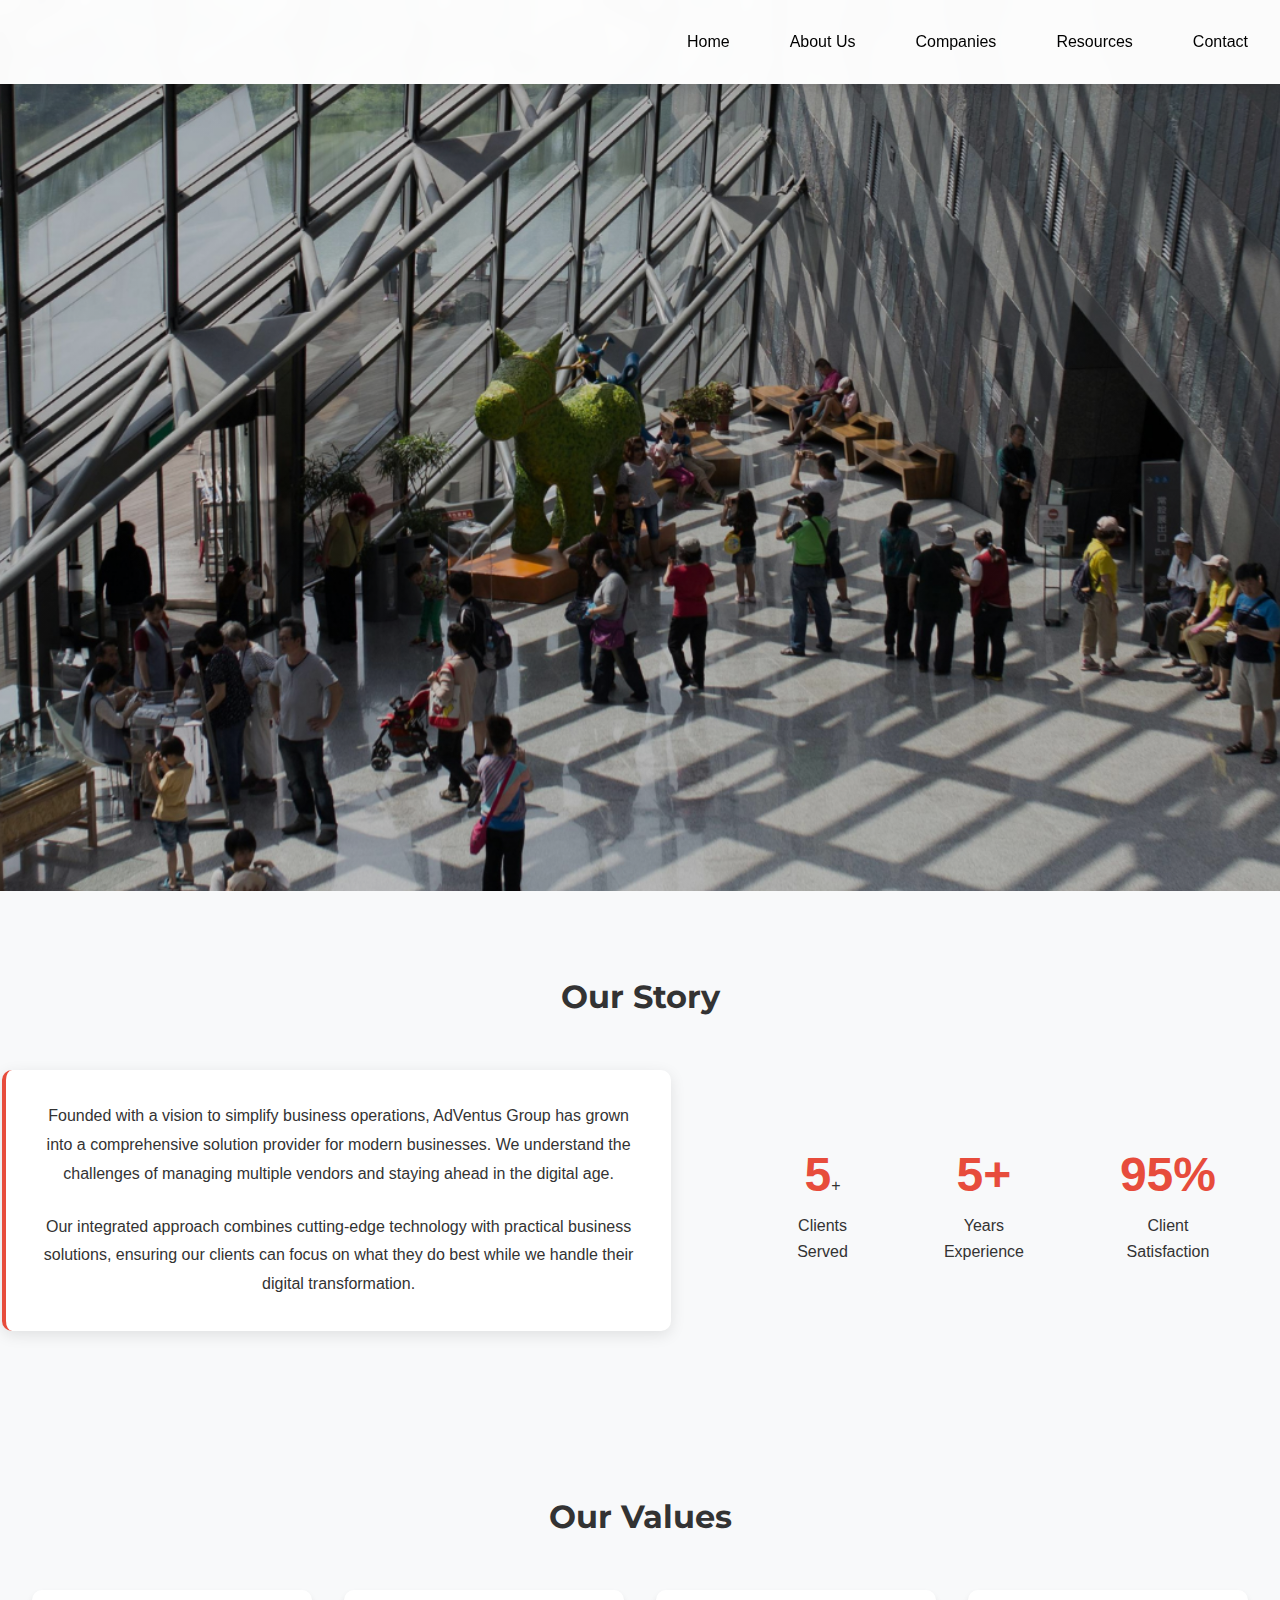
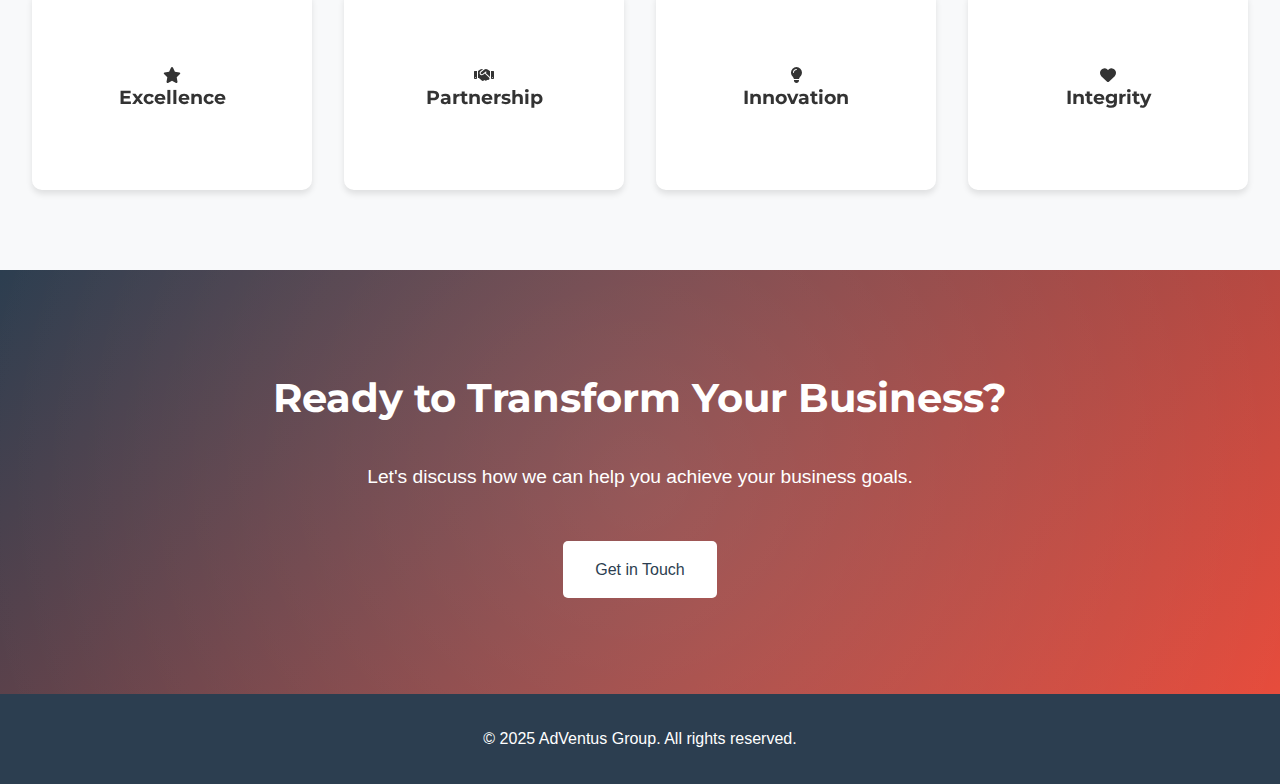
<file: about.html>
<!DOCTYPE html>
<html lang="en">
<head>
    <meta charset="UTF-8">
    <meta name="viewport" content="width=device-width, initial-scale=1.0">
    <meta name="description" content="Learn about AdVentus Group's journey, values, and leadership team. Discover how we're revolutionizing business solutions through innovation and technology.">
    <meta name="keywords" content="AdVentus Group, business innovation, company values, leadership team, business transformation">
    <meta name="robots" content="index, follow">
    <meta property="og:title" content="About AdVentus Group - Innovation in Business Solutions">
    <meta property="og:description" content="Discover how AdVentus Group is transforming businesses through innovative solutions and integrated services.">
    <title>About AdVentus Group | Innovation in Business Solutions</title>
    <link rel="stylesheet" href="styles.css">
    <link rel="stylesheet" href="https://cdnjs.cloudflare.com/ajax/libs/font-awesome/6.4.2/css/all.min.css">
    <link href="https://fonts.googleapis.com/css2?family=Montserrat:wght@400;500;600;700&family=Open+Sans:wght@400;500;600&display=swap" rel="stylesheet">
    <script src="script.js" defer></script>
</head>
<body>
    <!-- Navigation Menu -->
    <header class="main-header" role="banner">
        <div class="logo" aria-label="AdVentus Group Logo">
            <span class="logo-text animate-fade-in">AdVentus Group</span>
        </div>
        <button class="menu-toggle" aria-label="Toggle navigation menu">
            <span></span>
            <span></span>
            <span></span>
        </button>
        <nav class="nav-menu">
            <ul>
                <li><a href="index.html">Home</a></li>
                <li><a href="about.html" class="active">About Us</a></li>
                <li><a href="companies.html">Companies</a></li>
                <li><a href="resources.html">Resources</a></li>
                <li><a href="contact.html">Contact</a></li>
            </ul>
        </nav>
    </header>

    <!-- About Hero Section -->
    <section class="page-hero about-hero parallax-section" data-speed="0.5" role="region" aria-labelledby="hero-heading">
        <div class="hero-overlay animate-fade-in">
            <h1 id="hero-heading" class="animate-slide-up hero-title">Transforming Business Through Innovation</h1>
            <p class="animate-slide-up-delay hero-subtitle">Discover how AdVentus Group is reshaping the future of business with integrated solutions</p>
        </div>
    </section>

    <!-- Our Story -->
    <section class="our-story animate-on-scroll" role="region" aria-labelledby="story-heading">
        <div class="container">
            <h2 id="story-heading">Our Story</h2>
            <div class="story-content">
                <div class="story-text reveal-on-scroll story-card">
                    <p>Founded with a vision to simplify business operations, AdVentus Group has grown into a comprehensive solution provider for modern businesses. We understand the challenges of managing multiple vendors and staying ahead in the digital age.</p>
                    <p>Our integrated approach combines cutting-edge technology with practical business solutions, ensuring our clients can focus on what they do best while we handle their digital transformation.</p>
                </div>
                <div class="story-stats">
                    <div class="stat counter-animation" data-target="100">
                        <span class="number">5</span><span class="plus">+</span>
                        <span class="label">Clients Served</span>
                    </div>
                    <div class="stat">
                        <span class="number">5+</span>
                        <span class="label">Years Experience</span>
                    </div>
                    <div class="stat">
                        <span class="number">95%</span>
                        <span class="label">Client Satisfaction</span>
                    </div>
                </div>
            </div>
        </div>
    </section>

    <!-- Our Values -->
    <section class="our-values animate-on-scroll" role="region" aria-labelledby="values-heading">
        <div class="container">
            <h2 id="values-heading">Our Values</h2>
            <div class="values-grid">
                <div class="value-card hover-effect" tabindex="0">
                    <div class="card-front">
                        <i class="fa-solid fa-star" aria-hidden="true"></i>
                        <h3>Excellence</h3>
                    </div>
                    <div class="card-back">
                        <p>We strive for excellence in everything we do, ensuring the highest quality solutions for our clients.</p>
                    </div>
                </div>
                <div class="value-card hover-effect" tabindex="0">
                    <div class="card-front">
                        <i class="fa-solid fa-handshake" aria-hidden="true"></i>
                        <h3>Partnership</h3>
                    </div>
                    <div class="card-back">
                        <p>We build lasting relationships with our clients, growing together through collaboration.</p>
                    </div>
                </div>
                <div class="value-card hover-effect" tabindex="0">
                    <div class="card-front">
                        <i class="fa-solid fa-lightbulb" aria-hidden="true"></i>
                        <h3>Innovation</h3>
                    </div>
                    <div class="card-back">
                        <p>We embrace new technologies and ideas to keep our clients ahead of the curve.</p>
                    </div>
                </div>
                <div class="value-card hover-effect" tabindex="0">
                    <div class="card-front">
                        <i class="fa-solid fa-heart" aria-hidden="true"></i>
                        <h3>Integrity</h3>
                    </div>
                    <div class="card-back">
                        <p>We operate with complete transparency and honesty in all our dealings.</p>
                    </div>
                </div>
            </div>
        </div>
    </section>

    <!-- Team Section -->
    <!--<section class="team-section animate-on-scroll" role="region" aria-labelledby="team-heading">
        <div class="container">
            <h2 id="team-heading">Our Leadership Team</h2>
            <div class="team-grid">
                <div class="team-member hover-effect" tabindex="0">
                    <div class="member-image">
                        <img src="assets/team/member1.jpg" alt="Aidan Venter - Founder & CEO of AdVentus Group" loading="lazy">
                    </div>
                    <div class="member-info">
                        <h3>Aidan Venter</h3>
                        <p>Founder & CEO</p>
                        <div class="member-social">
                            <a href="https://linkedin.com/" aria-label="Connect with Aidan Venter on LinkedIn" target="_blank" rel="noopener">
                                <i class="fab fa-linkedin" aria-hidden="true"></i>
                            </a>
                        </div>
                    </div>
                </div>
            </div>
        </div>
    </section>-->

    <!-- Call to Action -->
    <section class="cta parallax-section" data-speed="0.3" role="region" aria-labelledby="cta-heading">
        <div class="container animate-on-scroll">
            <h2 id="cta-heading">Ready to Transform Your Business?</h2>
            <p>Let's discuss how we can help you achieve your business goals.</p>
            <a href="contact.html" class="btn-primary animate-pulse" aria-label="Contact us to discuss your business needs">Get in Touch</a>
        </div>
    </section>

    <footer class="footer" role="contentinfo">
        <p>&copy; 2025 AdVentus Group. All rights reserved.</p>
    </footer>
</body>
</html>
</file>
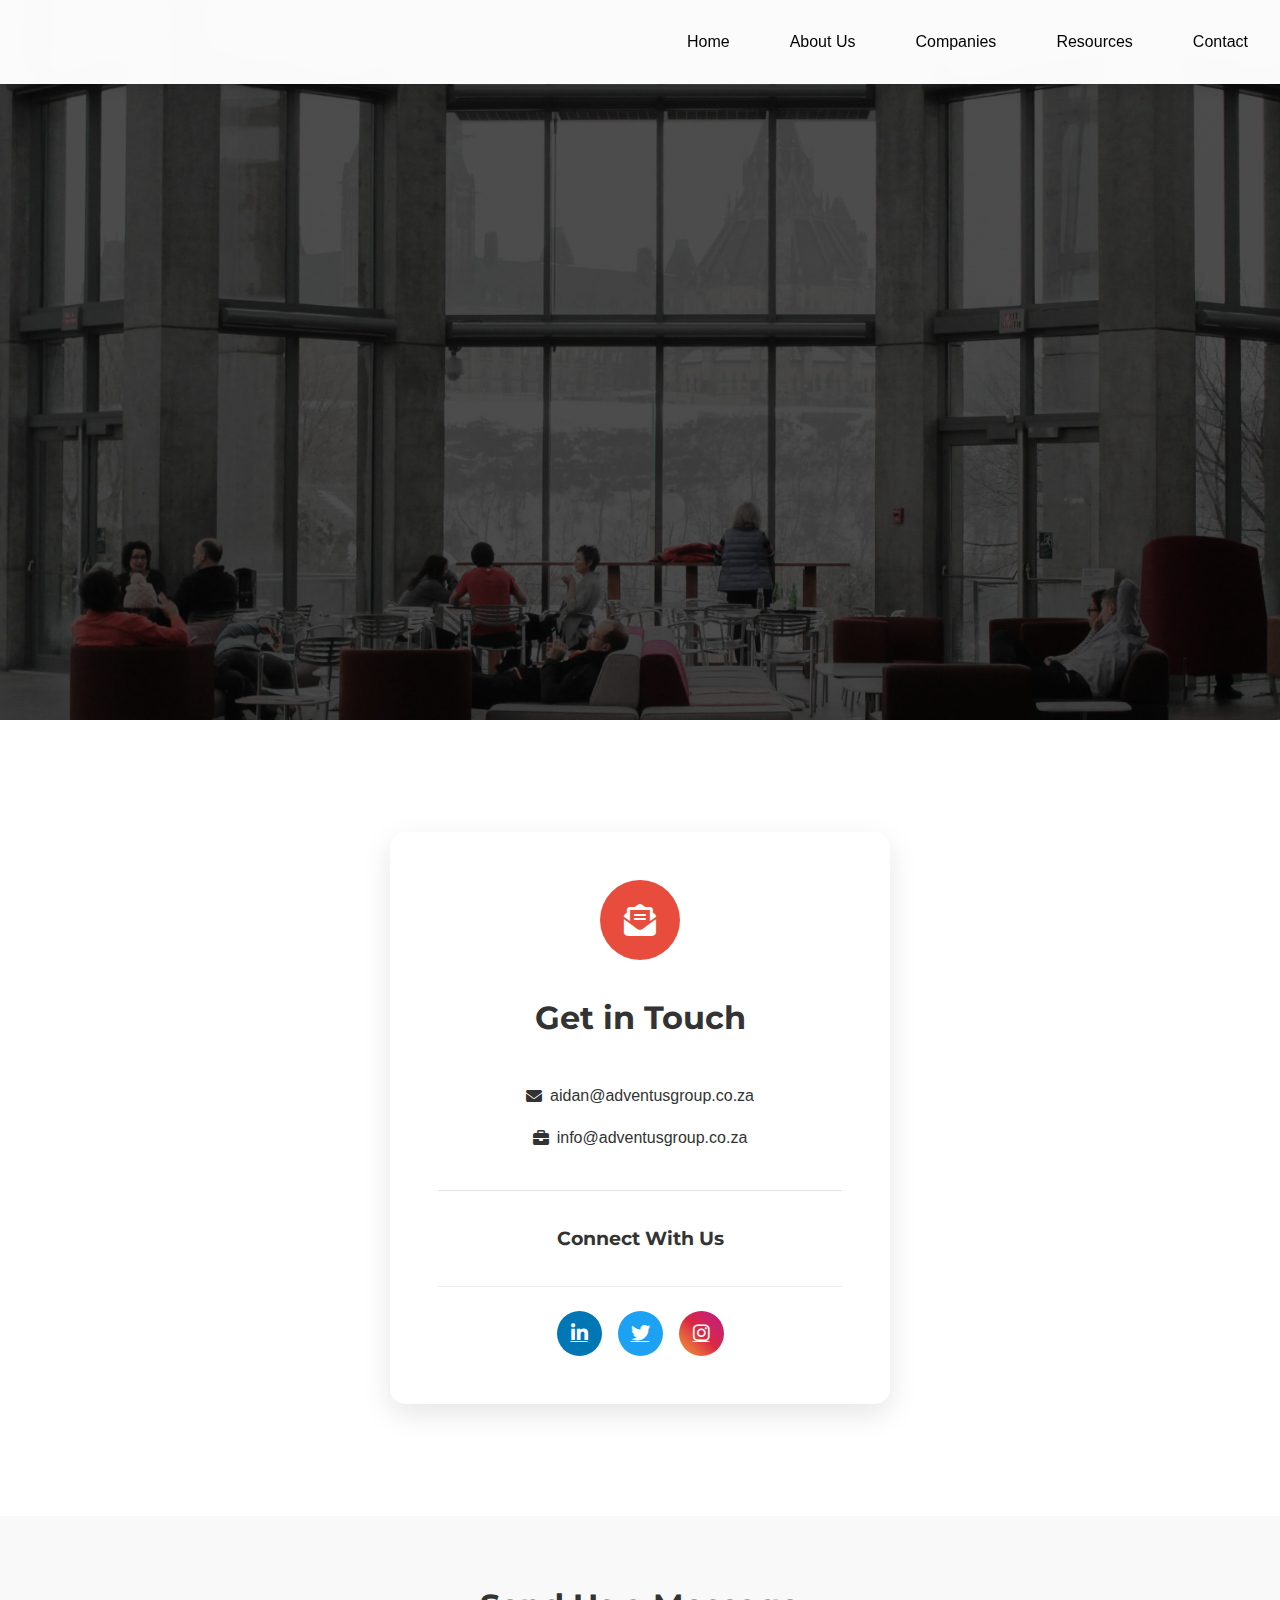
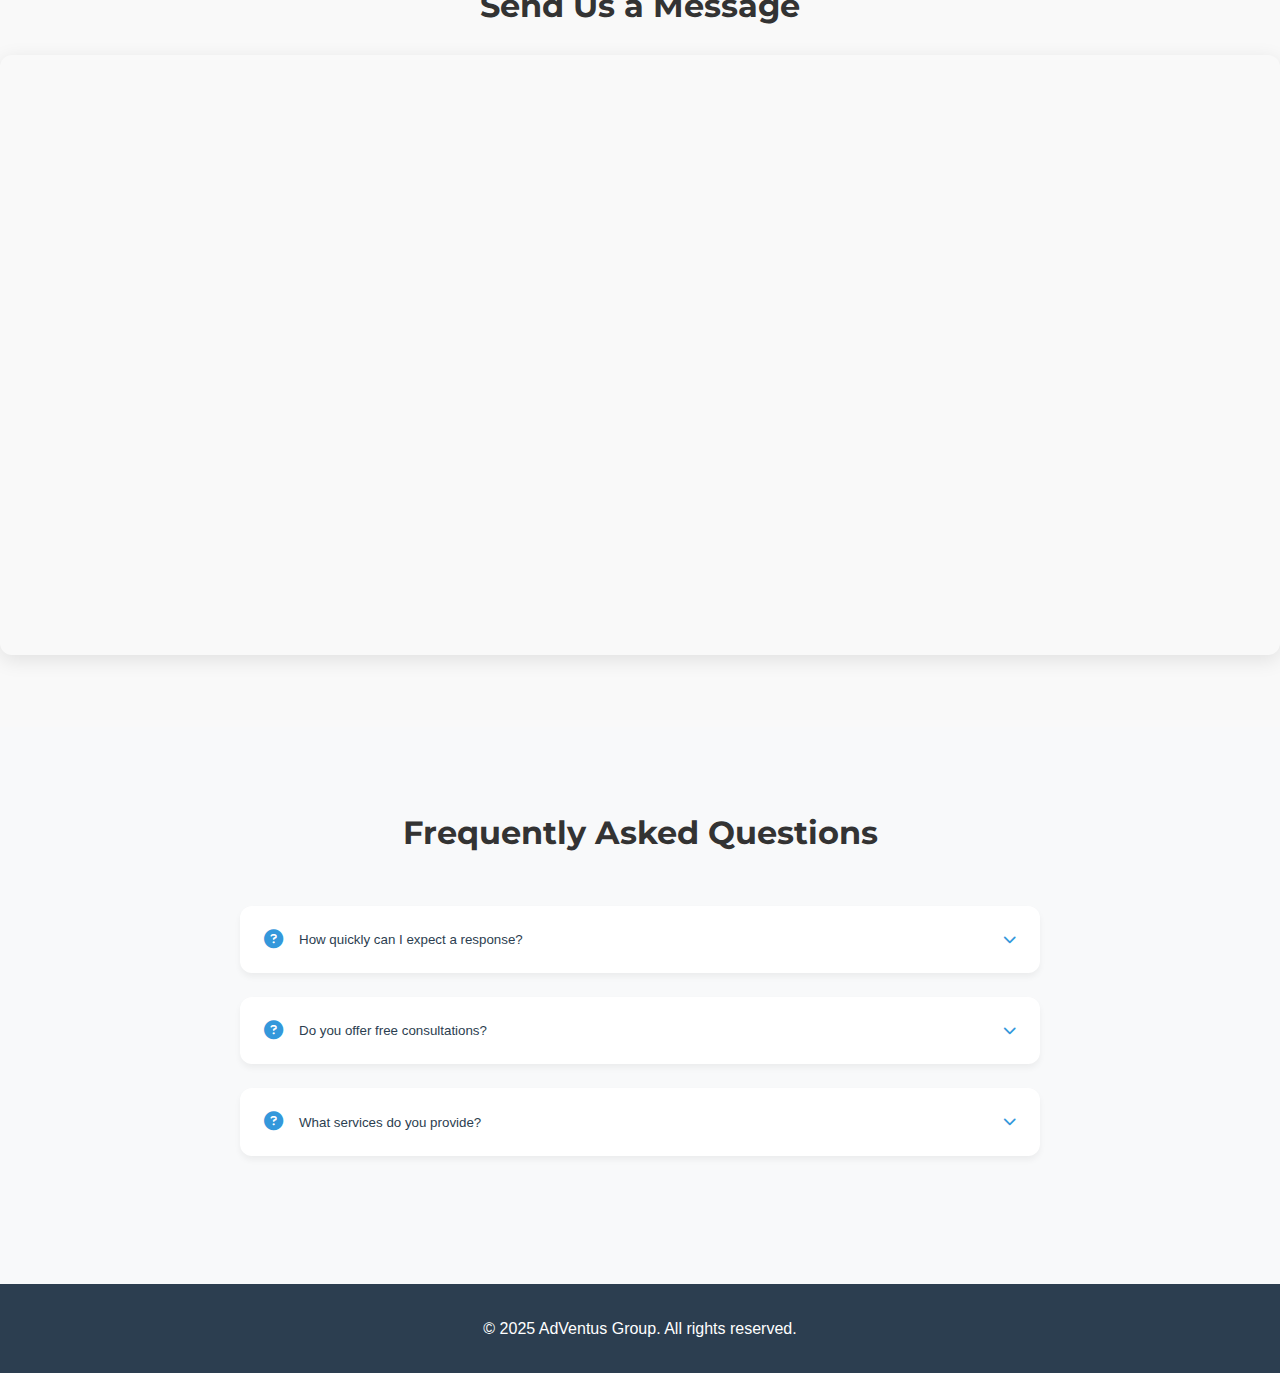
<file: contact.html>
<!DOCTYPE html>
<html lang="en">
<head>
    <meta charset="UTF-8">
    <meta name="viewport" content="width=device-width, initial-scale=1.0">
    <meta name="description" content="Contact AdVentus Group for innovative business solutions, digital transformation, and professional services. Get personalized support from our expert team.">
    <meta name="keywords" content="contact AdVentus, business solutions, digital services, South Africa business, consultation">
    <meta name="robots" content="index, follow">
    <meta property="og:title" content="Contact AdVentus Group - Let's Transform Your Business">
    <meta property="og:description" content="Get in touch with AdVentus Group for innovative business solutions and expert consultation.">
    <title>Contact AdVentus Group | Get Expert Business Solutions</title>
    <link rel="stylesheet" href="styles.css">
    <link rel="stylesheet" href="https://cdnjs.cloudflare.com/ajax/libs/font-awesome/6.4.2/css/all.min.css">
    <link href="https://fonts.googleapis.com/css2?family=Montserrat:wght@400;500;600;700&family=Open+Sans:wght@400;500;600&display=swap" rel="stylesheet">
    <script src="script.js" defer></script>
    <!-- Add more SEO meta tags -->
    <meta name="author" content="AdVentus Group">
    <meta property="og:type" content="website">
    <meta property="og:image" content="assets/logo.png">
    <meta property="og:url" content="https://adventusgroup.co.za/contact">
    <link rel="canonical" href="https://adventusgroup.co.za/contact">
</head>
<body>
    <header class="main-header" role="banner">
        <div class="logo" aria-label="AdVentus Group Logo">
            <span class="logo-text animate-fade-in">AdVentus Group</span>
        </div>
        <button class="menu-toggle" aria-label="Toggle navigation menu">
            <span></span><span></span><span></span>
        </button>
        <nav class="nav-menu" role="navigation" aria-label="Main navigation">
            <ul>
                <li><a href="index.html">Home</a></li>
                <li><a href="about.html">About Us</a></li>
                <li><a href="companies.html">Companies</a></li>
                <li><a href="resources.html">Resources</a></li>
                <li><a href="contact.html" class="active">Contact</a></li>
            </ul>
        </nav>
    </header>

    <main role="main">
        <!-- Hero Section -->
        <section class="hero contact-hero parallax-section" data-speed="0.5">
            <div class="hero-overlay animate-fade-in">
                <h1 class="hero-title animate-slide-up">Transform Your Business Today</h1>
                <p class="hero-subtitle animate-slide-up-delay">Ready for innovation? Let's build your future together.</p>
                <div class="hero-buttons animate-slide-up-delay-2">
                    <a href="#contact-form" class="btn-primary pulse-effect">Start Your Journey</a>
                    <a href="tel:+27647852719" class="btn-outline">
                        <i class="fas fa-phone-alt"></i> Call Us
                    </a>
                </div>
            </div>
        </section>

        <!-- Contact Card Section -->
        <section class="contact-section">
            <div class="container">
                <div class="contact-wrapper">
                    <div class="contact-card animate-on-scroll" tabindex="0">
                        <div class="card-icon pulse-light">
                            <i class="fa-solid fa-envelope-open-text"></i>
                        </div>
                        <h2 class="section-title">Get in Touch</h2>
                        <ul class="contact-links">
                            <li>
                                <a href="mailto:support@adventusgroup.co.za" class="contact-link ripple-effect">
                                    <i class="fa-solid fa-envelope"></i>
                                    <span>aidan@adventusgroup.co.za</span>
                                </a>
                            </li>
                            <li>
                                <a href="mailto:sales@adventusgroup.co.za" class="contact-link ripple-effect">
                                    <i class="fa-solid fa-briefcase"></i>
                                    <span>info@adventusgroup.co.za</span>
                                </a>
                            </li>
                        </ul>
                        <div class="social-links-wrapper">
                            <h3 class="social-title">Connect With Us</h3>
                            <div class="social-links">
                                <a href="https://linkedin.com/company/adventus-group" class="social-link linkedin" target="_blank" rel="noopener noreferrer" aria-label="Follow us on LinkedIn">
                                    <i class="fab fa-linkedin-in"></i>
                                </a>
                                <a href="https://twitter.com/AdVentusGroup" class="social-link twitter" target="_blank" rel="noopener noreferrer" aria-label="Follow us on Twitter">
                                    <i class="fab fa-twitter"></i>
                                </a>
                                <a href="https://instagram.com/adventusgroup" class="social-link instagram" target="_blank" rel="noopener noreferrer" aria-label="Follow us on Instagram">
                                    <i class="fab fa-instagram"></i>
                                </a>
                            </div>
                        </div>
                    </div>
                </div>
            </div>
        </section>

        <!-- Contact Form Section -->
        <section id="contact-form" class="form-section">
            <div class="container">
                <h2 class="section-title text-center">Send Us a Message</h2>
                <div class="form-wrapper">
                    <iframe 
                        title="Contact form"
                        aria-label="Contact form"
                        loading="lazy"
                        class="contact-iframe"
                        src="https://forms.zohopublic.com/aidanadvent1/form/Contactform/formperma/AGjkrCcpD_-ldbhB1eVVAuQ10-_WjDcYjCQZAkAvQEE">
                    </iframe>
                </div>
            </div>
        </section>

        <!-- FAQ Section -->
        <section class="faq-section" aria-labelledby="faq-title">
            <div class="container">
                <h2 id="faq-title" class="section-title text-center">Frequently Asked Questions</h2>
                <div class="faq-grid">
                    <div class="faq-item" data-aos="fade-up">
                        <button class="faq-trigger" aria-expanded="false">
                            <div class="faq-question">
                                <i class="fas fa-question-circle"></i>
                                <span>How quickly can I expect a response?</span>
                            </div>
                            <i class="fas fa-chevron-down"></i>
                        </button>
                        <div class="faq-content">
                            <div class="faq-answer">
                                <i class="fas fa-info-circle"></i>
                                <p>We typically respond to all inquiries within 24 business hours.</p>
                            </div>
                        </div>
                    </div>
                    <div class="faq-item" data-aos="fade-up" data-aos-delay="100">
                        <button class="faq-trigger" aria-expanded="false">
                            <div class="faq-question">
                                <i class="fas fa-question-circle"></i>
                                <span>Do you offer free consultations?</span>
                            </div>
                            <i class="fas fa-chevron-down"></i>
                        </button>
                        <div class="faq-content">
                            <div class="faq-answer">
                                <i class="fas fa-info-circle"></i>
                                <p>Yes! We offer a complimentary 30-minute consultation to discuss your business needs.</p>
                            </div>
                        </div>
                    </div>
                    <div class="faq-item" data-aos="fade-up" data-aos-delay="200">
                        <button class="faq-trigger" aria-expanded="false">
                            <div class="faq-question">
                                <i class="fas fa-question-circle"></i>
                                <span>What services do you provide?</span>
                            </div>
                            <i class="fas fa-chevron-down"></i>
                        </button>
                        <div class="faq-content">
                            <div class="faq-answer">
                                <i class="fas fa-info-circle"></i>
                                <p>We offer comprehensive solutions including digital marketing, web development, AI integration, and business automation.</p>
                            </div>
                        </div>
                    </div>
                </div>
            </div>
        </section>
    </main>

    <footer class="footer" role="contentinfo">
        <div class="container">
            <p class="copyright">&copy; 2025 AdVentus Group. All rights reserved.</p>
        </div>
    </footer>

    <!-- Success Modal -->
    <!--<div class="modal" id="successModal" role="dialog" aria-labelledby="modal-title" aria-hidden="true">
        <div class="modal-content">
            <button class="close-modal" aria-label="Close modal">&times;</button>
            <h3 id="modal-title">Message Sent Successfully!</h3>
            <p>Thank you for contacting us. We'll get back to you soon.</p>
        </div>
    </div>-->
</body>
</html>
</file>
<file: styles.css>
/* General Styles */
* {
    margin: 0;
    padding: 0;
    box-sizing: border-box;
    font-family: 'Inter', sans-serif;
}
body {
    background-color: #F8F9FA;
    color: #2C3E50;
    line-height: 1.6;
}
h1, h2, h3, h4, h5, h6 {
    font-family: 'Montserrat', sans-serif;
}
.logo {
    display: flex;
    align-items: center;
}

.logo-image {
    height: 50px;
    width: auto;
    transition: transform 0.3s ease;
}

.logo-image:hover {
    transform: scale(1.05);
}

@media (max-width: 768px) {
    .logo-image {
        height: 40px;
    }
}
.main-header {
    display: flex;
    justify-content: space-between;
    align-items: center;
    background: #2C3E50;
    padding: 1rem 2rem;
    position: fixed;
    width: 100%;
    top: 0;
    left: 0;
    z-index: 1000;
    box-shadow: 0px 4px 6px rgba(0, 0, 0, 0.1);
}
.logo {
    color: #69747E;
    font-size: 1.5rem;
    font-weight: bold;
}
.nav-menu {
    display: flex;
    align-items: center;
}
.nav-menu ul {
    list-style: none;
    display: flex;
}
.nav-menu ul li {
    margin-left: 20px;
}
.nav-menu ul li a {
    color: #000000;
    text-decoration: none;
    font-size: 1rem;
    transition: color 0.3s ease-in-out;
}
.nav-menu ul li a:hover {
    color: #3498DB;
}

.menu-toggle {
    display: none;
    font-size: 1.8rem;
    background: none;
    border: none;
    color: white;
    cursor: pointer;
}
@media (max-width: 768px) {
    .nav-menu {
        position: relative;
    }
    .nav-menu ul {
        display: none;
        flex-direction: column;
        position: absolute;
        top: 60px;
        left: 0;
        width: 100%;
        background: #2C3E50;
        text-align: center;
        padding: 10px 0;
        box-shadow: 0px 4px 6px rgba(0, 0, 0, 0.1);
    }
    .nav-menu ul.active {
        display: flex;
    }
    .nav-menu ul li {
        margin: 10px 0;
    }
    .menu-toggle {
        display: block;
    }
}
.hero {
    display: flex;
    align-items: center;
    justify-content: center;
    height: 100vh;
    background-image: url('assets/heroiindex.png');
    background-size: cover;
    background-position: center;
    text-align: center;
    color: white;
    position: relative;
    width: 100%;
}
.hero-overlay {
    background: rgba(0, 0, 0, 0.6);
    padding: 2rem;
    border-radius: 10px;
    max-width: 80%;
    position: absolute;
    top: 50%;
    left: 50%;
    transform: translate(-50%, -50%);
    text-align: center;
}
.hero h1 {
    font-size: 2.5rem;
    margin-bottom: 1rem;
}
.hero p {
    font-size: 1.2rem;
    margin-bottom: 1.5rem;
}
/* Buttons */
.btn-primary {
    display: inline-block;
    padding: 0.75rem 1.5rem;
    background: #3498DB;
    color: white;
    font-size: 1rem;
    border-radius: 5px;
    text-decoration: none;
    transition: background 0.3s ease-in-out;
}
.btn-primary:hover {
    background: #E74C3C;
}
/* Section Styling */
section {
    padding: 5rem 2rem;
    text-align: center;
}
h2 {
    font-size: 2rem;
    margin-bottom: 1.5rem;
}
/* Footer */
.footer {
    background: #2C3E50;
    color: white;
    text-align: center;
    padding: 2rem 0;
}
/* Global Styles */
:root {
    --primary-color: #2c3e50;
    --secondary-color: #3498db;
    --accent-color: #e74c3c;
    --text-color: #333;
    --light-bg: #f9f9f9;
}
* {
    margin: 0;
    padding: 0;
    box-sizing: border-box;
}
body {
    font-family: 'Segoe UI', Tahoma, Geneva, Verdana, sans-serif;
    line-height: 1.6;
    color: var(--text-color);
}
/* Header Styles */
.main-header {
    background: rgba(255, 255, 255, 0.98);
    position: fixed;
    width: 100%;
    padding: 1.2rem 2rem;
    display: flex;
    justify-content: space-between;
    align-items: center;
    box-shadow: 0 2px 15px rgba(0,0,0,0.15);
    z-index: 1000;
    backdrop-filter: blur(10px);
}
.logo {
    font-size: 1.8rem;
    font-weight: bold;
    color: #2c3e50;
    text-transform: uppercase;
    letter-spacing: 1px;
}
.nav-menu ul {
    display: flex;
    list-style: none;
    gap: 2.5rem;
}
.nav-menu a {
    text-decoration: none;
    color: #2c3e50;
    font-weight: 500;
    font-size: 1.1rem;
    padding: 0.5rem 0;
    transition: color 0.3s ease;
}
.nav-menu a:hover {
    color: #3498db;
}
/* Adjust the hero section to prevent header overlap */
.hero {
    padding-top: 80px;
}
/* Mobile menu improvements */
@media (max-width: 768px) {
    .nav-menu {
        position: fixed;
        top: 70px;
        left: 0;
        width: 100%;
        background: rgba(255, 255, 255, 0.98);
        padding: 1rem;
        transform: translateY(-150%);
        transition: transform 0.3s ease;
        box-shadow: 0 2px 15px rgba(0,0,0,0.15);
        backdrop-filter: blur(10px);
    }
    .nav-menu.active {
        transform: translateY(0);
    }
    .nav-menu ul {
        flex-direction: column;
        align-items: center;
        gap: 1.5rem;
    }
    .menu-toggle.active span:nth-child(1) {
        transform: rotate(45deg) translate(6px, 6px);
    }
    .menu-toggle.active span:nth-child(2) {
        opacity: 0;
    }
    .menu-toggle.active span:nth-child(3) {
        transform: rotate(-45deg) translate(6px, -6px);
    }
}
/* Hero Section */
.hero {
    height: 100vh;
    background: linear-gradient(135deg, var(--primary-color), var(--secondary-color));
    position: relative;
    display: flex;
    align-items: center;
    justify-content: center;
    text-align: center;
    color: white;
    padding: 2rem;
}
.hero-overlay {
    max-width: 800px;
    animation: fadeIn 1s ease-out;
}
/* Companies Page Specific Styles */
.parallax-section {
    background-attachment: fixed;
    background-position: center;
    background-repeat: no-repeat;
    background-size: cover;
    position: relative;
}
/* About Page Specific Styles */
.about-hero {
    background-image: linear-gradient(rgba(0,0,0,0.2), rgba(0,0,0,0.2)), url('assets/hero6.png');
    height: 99vh;
    display: flex;
    align-items: center;
    text-align: center;
}
/* Story Section */
.story-content {
    display: grid;
    grid-template-columns: 1.5fr 1fr;
    gap: 4rem;
    align-items: center;
    margin-top: 3rem;
}
.story-text {
    opacity: 10;
    transform: translateX(-30px);
    transition: all 0.6s ease;
}
.story-text.reveal {
    opacity: 10;
    transform: translateX(10);
}
.story-stats {
    display: grid;
    grid-template-columns: repeat(3, 1fr);
    gap: 2rem;
    text-align: center;
}
.stat {
    padding: 2rem;
    background: rgba(255,255,255,0.05);
    border-radius: 10px;
    transition: transform 0.3s ease;
}
.stat:hover {
    transform: translateY(-10px);
}
.stat .number {
    font-size: 3rem;
    font-weight: 700;
    color: var(--accent-color);
    margin-bottom: 0.5rem;
}
/* Values Section */
.values-grid {
    display: grid;
    grid-template-columns: repeat(auto-fit, minmax(250px, 1fr));
    gap: 2rem;
    margin-top: 3rem;
}
.value-card {
    position: relative;
    height: 200px;
    perspective: 1000px;
    cursor: pointer;
}
.card-front,
.card-back {
    position: absolute;
    width: 100%;
    height: 100%;
    backface-visibility: hidden;
    transition: transform 0.6s;
    padding: 2rem;
    border-radius: 10px;
    display: flex;
    flex-direction: column;
    align-items: center;
    justify-content: center;
}
.card-front {
    background: white;
    box-shadow: 0 4px 6px rgba(0,0,0,0.1);
}
.card-back {
    background: var(--primary-color);
    color: white;
    transform: rotateY(180deg);
}
.value-card:hover .card-front {
    transform: rotateY(180deg);
}
.value-card:hover .card-back {
    transform: rotateY(360deg);
}
/* Team Section */
.team-grid {
    display: grid;
    grid-template-columns: repeat(auto-fit, minmax(280px, 1fr));
    gap: 3rem;
    margin-top: 3rem;
}
.team-member {
    position: relative;
    overflow: hidden;
    border-radius: 10px;
    box-shadow: 0 4px 6px rgba(0,0,0,0.1);
}
.member-image img {
    width: 100%;
    height: 350px;
    object-fit: cover;
    transition: transform 0.3s ease;
}
.member-info {
    position: absolute;
    bottom: 0;
    left: 0;
    right: 0;
    background: linear-gradient(transparent, rgba(0,0,0,0.8));
    padding: 2rem;
    color: white;
    transform: translateY(100%);
    transition: transform 0.3s ease;
}
.team-member:hover .member-info {
    transform: translateY(0);
}
.team-member:hover .member-image img {
    transform: scale(1.1);
}
/* Responsive Design */
@media (max-width: 768px) {
    .story-content {
        grid-template-columns: 1fr;
        gap: 2rem;
    }
    .story-stats {
        grid-template-columns: repeat(2, 1fr);
    }
    .value-card {
        height: auto;
    }
    .card-back {
        position: relative;
        transform: none;
        background: transparent;
        color: inherit;
    }
}
@media (max-width: 480px) {
    .story-stats {
        grid-template-columns: 1fr;
    }
}
/* Enhanced Service Cards */
.service {
    position: relative;
    overflow: hidden;
    transition: transform 0.3s ease, box-shadow 0.3s ease;
    background: rgba(255, 255, 255, 0.95);
}
.service.card-hover:hover {
    transform: translateY(-10px);
    box-shadow: 0 15px 30px rgba(0,0,0,0.1);
}
.service-header {
    display: flex;
    align-items: center;
    gap: 1rem;
    margin-bottom: 1.5rem;
}
.service-header i {
    font-size: 2rem;
    color: var(--accent-color);
}
.service-overlay {
    position: absolute;
    top: 0;
    left: 0;
    right: 0;
    bottom: 0;
    background: rgba(44, 62, 80, 0.9);
    display: flex;
    align-items: center;
    justify-content: center;
    opacity: 0;
    transition: opacity 0.3s ease;
}
.service:hover .service-overlay {
    opacity: 1;
}
/* Animation Classes */
.animate-fade-in {
    opacity: 0;
    animation: fadeIn 1s ease forwards;
}
.animate-slide-up {
    opacity: 0;
    transform: translateY(30px);
    animation: slideUp 0.8s ease forwards;
}
.animate-slide-up-delay {
    animation-delay: 0.3s;
}
.animate-slide-up-delay-2 {
    animation-delay: 0.6s;
}
.animate-pulse {
    animation: pulse 2s infinite;
}
/* Keyframe Animations */
@keyframes fadeIn {
    from { opacity: 0; }
    to { opacity: 1; }
}
@keyframes slideUp {
    from {
        opacity: 0;
        transform: translateY(30px);
    }
    to {
    opacity: 1;
    transform: translateY(0);
}
}
@keyframes pulse {
    0% { transform: scale(1); }
    50% { transform: scale(1.05); }
    100% { transform: scale(1); }
}
/* Responsive Design */
@media (max-width: 768px) {
    .services-grid {
        grid-template-columns: 1fr;
        gap: 1.5rem;
    }
    .benefits {
        grid-template-columns: repeat(2, 1fr);
    }
    .hero h1 {
        font-size: 2rem;
    }
}
@media (max-width: 480px) {
    .benefits {
        grid-template-columns: 1fr;
    }
}
/* Buttons */
.btn-primary {
    display: inline-block;
    padding: 1rem 2rem;
    background: var(--accent-color);
    color: white;
    text-decoration: none;
    border-radius: 5px;
    transition: transform 0.3s ease, background 0.3s ease;
}
.btn-primary:hover {
    transform: translateY(-2px);
    background: #c0392b;
}
/* Mobile Menu */
.menu-toggle {
    display: none;
    flex-direction: column;
    gap: 6px;
    background: none;
    border: none;
    cursor: pointer;
    padding: 0.5rem;
    z-index: 1001;
}
.menu-toggle span {
    display: block;
    width: 25px;
    height: 3px;
    background: #2c3e50;
    transition: all 0.3s ease;
}
/* Mobile Navigation */
@media (max-width: 768px) {
    .menu-toggle {
        display: flex;
    }
    .nav-menu {
        position: fixed;
        top: 70px;
        left: 0;
        width: 100%;
        background: rgba(255, 255, 255, 0.98);
        padding: 1rem;
        transform: translateY(-150%);
        transition: transform 0.3s ease;
        box-shadow: 0 2px 15px rgba(0,0,0,0.15);
        backdrop-filter: blur(10px);
    }
    .nav-menu.active {
        transform: translateY(0);
    }
    .nav-menu ul {
        flex-direction: column;
        align-items: center;
    }
}
/* Animations */
@keyframes fadeIn {
    from {
        opacity: 0;
        transform: translateY(20px);
    }
    to {
        opacity: 1;
        transform: translateY(0);
    }
}
.resources-hero {
    background-image: linear-gradient(rgba(0, 0, 0, 0.6), rgba(0, 0, 0, 0.6)), url('assets/hero4.png');
    background-size: cover;
    background-position: center;
    background-attachment: fixed;
}
/* Who We Are Section */
.companies-hero {
    background-image: linear-gradient(rgba(0, 0, 0, 0.6), rgba(0, 0, 0, 0.6)), url('assets/hero2.png');
    background-size: cover;
    background-position: center;
    background-attachment: fixed;
}
.who-we-are {
    background: linear-gradient(to right, rgba(22, 47, 69, 0.05), rgba(22, 47, 69, 0.02));
    padding: 6rem 2rem;
}
.benefits {
    display: grid;
    grid-template-columns: repeat(auto-fit, minmax(250px, 1fr));
    gap: 2rem;
    margin-top: 3rem;
}
.benefit {
    background: white;
    padding: 2rem;
    border-radius: 15px;
    box-shadow: 0 4px 15px rgba(0,0,0,0.05);
    transition: all 0.3s ease;
    opacity: 0;
    transform: translateY(20px);
}
.benefit.animate {
    opacity: 1;
    transform: translateY(0);
}
.benefit i {
    font-size: 2.5rem;
    color: var(--accent-color);
    margin-bottom: 1rem;
}
/* Why Choose Us Section */
.why-choose-us {
    background: var(--primary-color);
    color: white;
    padding: 6rem 2rem;
    position: relative;
    overflow: hidden;
}
.why-choose-us::before {
    content: '';
    position: absolute;
    top: 0;
    left: 0;
    right: 0;
    bottom: 0;
    background: linear-gradient(135deg, rgba(190,69,83,0.1) 0%, rgba(22,47,69,0) 100%);
    pointer-events: none;
}
.reasons {
    display: grid;
    grid-template-columns: repeat(auto-fit, minmax(250px, 1fr));
    gap: 2rem;
    margin-top: 3rem;
    position: relative;
    z-index: 1;
}
.reason {
    background: rgba(255,255,255,0.1);
    padding: 2rem;
    border-radius: 15px;
    backdrop-filter: blur(10px);
    transition: all 0.3s ease;
    opacity: 0;
    transform: translateY(20px);
}
.reason.animate {
    opacity: 1;
    transform: translateY(0);
}

.reason i {
    font-size: 2.5rem;
    color: var(--accent-color);
    margin-bottom: 1rem;
}

/* Call to Action Section */
.cta {
    background: linear-gradient(135deg, var(--primary-color), var(--accent-color));
    color: white;
    padding: 6rem 2rem;
    text-align: center;
    position: relative;
    overflow: hidden;
}

.cta::before {
    content: '';
    position: absolute;
    width: 200%;
    height: 200%;
    background: radial-gradient(circle, rgba(255,255,255,0.1) 0%, rgba(255,255,255,0) 50%);
    top: -50%;
    left: -50%;
    animation: rotate 20s linear infinite;
}
.cta h2 {
    font-size: 2.5rem;
    margin-bottom: 2rem;
    position: relative;
}
.cta p {
    font-size: 1.2rem;
    margin-bottom: 1rem;
    position: relative;
}
.cta a {
    color: white;
    text-decoration: none;
    transition: all 0.3s ease;
}
.cta .btn-primary {
    background: white;
    color: var(--primary-color);
    margin-top: 2rem;
    position: relative;
}
.cta .btn-primary:hover {
    background: var(--accent-color);
    color: white;
    transform: translateY(-5px);
}
/* Additional Animations */
@keyframes rotate {
    from {
        transform: rotate(0deg);
    }
    to {
        transform: rotate(360deg);
    }
}
/* Responsive Adjustments */
@media (max-width: 768px) {
    .who-we-are,
    .why-choose-us,
    .cta {
        padding: 4rem 1.5rem;
    }
    h2 {
        font-size: 1.8rem;
    }
    .benefit,
    .reason {
        padding: 1.5rem;
    }
    .cta h2 {
        font-size: 2rem;
    }
}
/* Contact Page Specific Styles */
.contact-hero {
    background-image: linear-gradient(rgba(44, 62, 80, 0.8), rgba(44, 62, 80, 0.4)), url('assets/hero7.png');
    height: 80vh;
}
.contact-info-grid {
    padding: 4rem 2rem;
    background: var(--light-bg);
}
.contact-cards {
    display: grid;
    grid-template-columns: repeat(auto-fit, minmax(300px, 1fr));
    gap: 2rem;
    margin-top: 2rem;
}
.contact-card {
    background: white;
    padding: 2rem;
    border-radius: 15px;
    box-shadow: 0 4px 15px rgba(0,0,0,0.05);
    transition: transform 0.3s ease, box-shadow 0.3s ease;
}
.contact-card:hover {
    transform: translateY(-5px);
    box-shadow: 0 8px 25px rgba(0,0,0,0.1);
}
.card-icon {
    font-size: 2.5rem;
    color: var(--accent-color);
    margin-bottom: 1rem;
}
.contact-links {
    list-style: none;
    margin-top: 1rem;
}
.contact-links a {
    display: flex;
    align-items: center;
    gap: 0.5rem;
    color: var(--text-color);
    text-decoration: none;
    padding: 0.5rem 0;
    transition: color 0.3s ease;
}
.contact-links a:hover {
    color: var(--accent-color);
}
/* Contact Form Styles */
.contact-section {
    padding: 4rem 2rem;
    background: white;
}
.form-grid {
    display: grid;
    grid-template-columns: repeat(2, 1fr);
    gap: 2rem;
    margin-bottom: 2rem;
}
.form-group {
    position: relative;
}
.input-animate {
    width: 100%;
    padding: 1rem;
    border: 2px solid #e1e1e1;
    border-radius: 8px;
    transition: border-color 0.3s ease, transform 0.3s ease;
}
.input-animate:focus {
    border-color: var(--accent-color);
    transform: translateY(-2px);
    outline: none;
}
.error-message {
    color: var(--accent-color);
    font-size: 0.875rem;
    margin-top: 0.5rem;
}
/* FAQ Section Styles */
.faq-section {
    padding: 4rem 2rem;
    background: var(--light-bg);
}
.faq-accordion {
    max-width: 800px;
    margin: 2rem auto;
}
.faq-item {
    margin-bottom: 1rem;
}
.faq-trigger {
    width: 100%;
    padding: 1.5rem;
    background: white;
    border: none;
    border-radius: 8px;
    display: flex;
    justify-content: space-between;
    align-items: center;
    cursor: pointer;
    transition: background 0.3s ease;
}
.faq-trigger:hover {
    background: #f5f5f5;
}
.faq-content {
    padding: 1rem 1.5rem;
    background: white;
    border-radius: 0 0 8px 8px;
}
/* Loading Spinner */
.loading-spinner {
    display: none;
    width: 20px;
    height: 20px;
    border: 2px solid #fff;
    border-radius: 50%;
    border-top-color: transparent;
    animation: spin 0.8s linear infinite;
}
@keyframes spin {
    to { transform: rotate(360deg); }
}
/* Responsive Adjustments */
@media (max-width: 768px) {
    .form-grid {
        grid-template-columns: 1fr;
    }
    .contact-hero {
        height: 50vh;
    }
    .contact-card {
        padding: 1.5rem;
    }
}
.benefits {
    display: grid;
    grid-template-columns: repeat(auto-fit, minmax(200px, 1fr));
    gap: 2rem;
    margin-top: 2rem;
}
.benefit {
    display: flex;
    flex-direction: column;
    align-items: center;
    padding: 2rem;
    background: white;
    border-radius: 10px;
    box-shadow: 0 4px 6px rgba(0,0,0,0.1);
    transition: transform 0.3s ease, box-shadow 0.3s ease;
}
.benefit:hover {
    transform: translateY(-5px);
    box-shadow: 0 6px 12px rgba(0,0,0,0.15);
}
.benefit i {
    font-size: 2.5rem;
    color: var(--accent-color);
    margin-bottom: 1rem;
}
.benefit-text {
    font-size: 1.1rem;
    font-weight: 500;
    color: var(--text-color);
    text-align: center;
    margin-top: 1rem;
}
/* Responsive adjustments */
@media (max-width: 768px) {
    .benefits {
        grid-template-columns: repeat(auto-fit, minmax(150px, 1fr));
        gap: 1rem;
    }
    .benefit {
        padding: 1.5rem;
    }
    .benefit i {
        font-size: 2rem;
    }
    .benefit-text {
        font-size: 1rem;
    }
}
.services-grid {
    display: grid;
    grid-template-columns: repeat(auto-fit, minmax(300px, 1fr));
    gap: 2rem;
    padding: 2rem 0;
}
.service {
    background: white;
    border-radius: 10px;
    padding: 2rem;
    box-shadow: 0 4px 6px rgba(0,0,0,0.1);
    position: relative;
    overflow: hidden;
    transition: transform 0.3s ease, box-shadow 0.3s ease;
}
.service-header {
    display: flex;
    align-items: center;
    gap: 1rem;
    margin-bottom: 1rem;
}
.service-header i {
    font-size: 2rem;
    color: var(--accent-color);
}
.service p {
    margin-bottom: 1.5rem;
    color: #666;
}
.service-list {
    list-style: none;
    padding: 0;
}
.service-list li {
    display: flex;
    align-items: center;
    gap: 0.5rem;
    margin-bottom: 0.5rem;
}
.service-list i {
    color: var(--accent-color);
    font-size: 0.9rem;
}
.service-overlay {
    position: absolute;
    top: 0;
    left: 0;
    width: 100%;
    height: 100%;
    background: rgba(44, 62, 80, 0.9);
    display: flex;
    justify-content: center;
    align-items: center;
    opacity: 0;
    transition: opacity 0.3s ease;
}
.service:hover .service-overlay {
    opacity: 1;
}
.btn-secondary {
    display: inline-block;
    padding: 0.75rem 1.5rem;
    background: #112A44;
    color: var(--accent-color);
    text-decoration: none;
    border-radius: 5px;
    transition: transform 0.3s ease;
}
.btn-secondary:hover {
    transform: translateY(-2px);
}
@media (max-width: 768px) {
    .services-grid {
        grid-template-columns: 1fr;
    }
}
.resource-cards {
    display: grid;
    grid-template-columns: repeat(auto-fit, minmax(300px, 1fr));
    gap: 2rem;
    margin-top: 2rem;
}
.resource-card {
    background: white;
    border-radius: 12px;
    overflow: hidden;
    box-shadow: 0 4px 6px rgba(0,0,0,0.1);
    transition: transform 0.3s ease, box-shadow 0.3s ease;
    padding: 2rem;
}
.resource-card:hover {
    transform: translateY(-5px);
    box-shadow: 0 8px 15px rgba(0,0,0,0.15);
}
.ebook-cover {
    max-width: 250px;
    margin: 0 auto 1.5rem;
}
.ebook-cover img {
    width: 100%;
    height: auto;
    border-radius: 8px;
    box-shadow: 0 4px 8px rgba(0,0,0,0.2);
}
.resource-content h3 {
    display: flex;
    align-items: center;
    gap: 0.5rem;
    color: var(--primary-color);
    margin-bottom: 1rem;
}
.resource-description {
    color: #666;
    margin-bottom: 1.5rem;
    line-height: 1.6;
}
.resource-features {
    list-style: none;
    padding: 0;
    margin-bottom: 1.5rem;
}
.resource-features li {
    display: flex;
    align-items: center;
    gap: 0.5rem;
    margin-bottom: 0.5rem;
    color: #555;
}
.resource-features i {
    color: var(--accent-color);
}
.resource-action {
    display: flex;
    align-items: center;
    gap: 1rem;
}
.coming-soon {
    background: var(--accent-color);
    color: white;
    padding: 0.25rem 0.75rem;
    border-radius: 15px;
    font-size: 0.875rem;
}
.resource-preview {
    margin-top: 2rem;
}

@media (max-width: 768px) {
    .resource-cards {
        grid-template-columns: 1fr;
    }
    
    .ebook-cover {
        max-width: 200px;
    }
}
.hero-title, .hero-subtitle {
    color: white;
    text-shadow: 2px 2px 4px rgba(0, 0, 0, 0.3);
}

.story-card {
    background: white;
    padding: 2rem;
    border-radius: 10px;
    box-shadow: 0 4px 15px rgba(0, 0, 0, 0.1);
    border-left: 4px solid var(--accent-color);
    transition: transform 0.3s ease, box-shadow 0.3s ease;
}

.story-card:hover {
    transform: translateY(-5px);
    box-shadow: 0 6px 20px rgba(0, 0, 0, 0.15);
}

.story-card p {
    line-height: 1.8;
    margin-bottom: 1.5rem;
}

.story-card p:last-child {
    margin-bottom: 0;
}
.home-hero {
    background-image: linear-gradient(rgba(0, 0, 0, 0.6), rgba(0, 0, 0, 0.6)), url('assets/hero11.png');
    background-size: cover;
    background-position: center;
    background-attachment: fixed;
    min-height: 100vh;
    display: flex;
    align-items: center;
    justify-content: center;
    text-align: center;
    color: white;
}

.home-hero h1,
.home-hero p {
    color: white;
    text-shadow: 2px 2px 4px rgba(0, 0, 0, 0.3);
}
.contact-card {
    background: white;
    border-radius: 12px;
    padding: 2rem;
    box-shadow: 0 4px 15px rgba(0, 0, 0, 0.1);
    transition: transform 0.3s ease, box-shadow 0.3s ease;
    text-align: center;
    max-width: 400px;
    margin: 0 auto;
}

.contact-card:hover {
    transform: translateY(-5px);
    box-shadow: 0 8px 25px rgba(0, 0, 0, 0.15);
}

.card-icon {
    font-size: 2.5rem;
    color: var(--accent-color);
    margin-bottom: 1.5rem;
}

.contact-links {
    list-style: none;
    padding: 0;
    margin: 1.5rem 0;
}

.contact-link {
    display: flex;
    align-items: center;
    justify-content: center;
    gap: 0.75rem;
    padding: 0.75rem;
    color: #333;
    text-decoration: none;
    transition: color 0.3s ease;
}

.contact-link:hover {
    color: var(--accent-color);
}

.social-links {
    display: flex;
    gap: 1.5rem;
    justify-content: center;
    margin-top: 1rem;
}

.social-link {
    display: flex;
    align-items: center;
    justify-content: center;
    width: 40px;
    height: 40px;
    border-radius: 50%;
    background: var(--accent-color);
    color: white;
    font-size: 1.2rem;
    transition: transform 0.3s ease, background-color 0.3s ease;
}

.social-link:hover {
    transform: translateY(-3px);
    background: var(--primary-color);
}

@media (max-width: 768px) {
    .contact-card {
        padding: 1.5rem;
    }
    
    .social-links {
        gap: 1rem;
    }
    
    .social-link {
        width: 35px;
        height: 35px;
        font-size: 1rem;
    }
}
.faq-section {
    padding: 4rem 2rem;
    background: var(--light-bg);
}

.faq-accordion {
    max-width: 800px;
    margin: 2rem auto;
}

.faq-item {
    margin-bottom: 1rem;
    background: white;
    border-radius: 8px;
    box-shadow: 0 2px 8px rgba(0,0,0,0.1);
}

.faq-trigger {
    width: 100%;
    padding: 1.5rem;
    background: none;
    border: none;
    border-radius: 8px;
    display: flex;
    justify-content: space-between;
    align-items: center;
    cursor: pointer;
    transition: all 0.3s ease;
}

.faq-trigger:hover {
    background: #f5f5f5;
}

.faq-trigger i {
    transition: transform 0.3s ease;
}

.faq-trigger[aria-expanded="true"] i {
    transform: rotate(180deg);
}

.faq-content {
    padding: 0 1.5rem;
    max-height: 0;
    overflow: hidden;
    transition: all 0.3s ease;
}

.faq-content[aria-hidden="false"] {
    padding: 1rem 1.5rem;
    max-height: 200px;
}

.contact-card {
    background: white;
    border-radius: 12px;
    padding: 2.5rem;
    box-shadow: 0 4px 15px rgba(0,0,0,0.1);
    transition: transform 0.3s ease, box-shadow 0.3s ease;
    text-align: center;
    max-width: 500px;
    margin: 0 auto;
}

.social-links {
    display: flex;
    gap: 1rem;
    justify-content: center;
    margin-top: 2rem;
    padding-top: 1.5rem;
    border-top: 1px solid #eee;
}

.social-link {
    display: flex;
    align-items: center;
    justify-content: center;
    width: 45px;
    height: 45px;
    border-radius: 50%;
    background: var(--accent-color);
    color: white;
    font-size: 1.2rem;
    transition: all 0.3s ease;
}

.social-link:hover {
    transform: translateY(-3px);
    background: var(--primary-color);
    box-shadow: 0 4px 12px rgba(0,0,0,0.15);
}
/* Contact Page Specific Styles */
.contact-hero {
    background-image: linear-gradient(rgba(0, 0, 0, 0.7), rgba(0, 0, 0, 0.7)), url('assets/hero7.png');
    min-height: 60vh;
    display: flex;
    align-items: center;
    text-align: center;
}

.hero-title {
    font-size: 3.5rem;
    margin-bottom: 1.5rem;
    color: white;
    text-shadow: 2px 2px 4px rgba(0,0,0,0.3);
}

.hero-subtitle {
    font-size: 1.2rem;
    color: rgba(255, 255, 255, 0.9);
    margin-bottom: 2rem;
}

.hero-buttons {
    display: flex;
    gap: 1rem;
    justify-content: center;
}

.btn-outline {
    padding: 1rem 2rem;
    border: 2px solid white;
    color: white;
    text-decoration: none;
    border-radius: 5px;
    transition: all 0.3s ease;
}

.btn-outline:hover {
    background: white;
    color: var(--primary-color);
}

/* Contact Card Styles */
.contact-wrapper {
    max-width: 600px;
    margin: 0 auto;
    padding: 3rem 0;
}

.contact-card {
    background: white;
    border-radius: 15px;
    padding: 3rem;
    box-shadow: 0 10px 30px rgba(0,0,0,0.1);
    transition: transform 0.3s ease;
}

.contact-card:hover {
    transform: translateY(-5px);
}

.card-icon {
    width: 80px;
    height: 80px;
    margin: 0 auto 2rem;
    background: var(--accent-color);
    border-radius: 50%;
    display: flex;
    align-items: center;
    justify-content: center;
}

.card-icon i {
    font-size: 2rem;
    color: white;
}

.contact-links {
    margin: 2rem 0;
}

.contact-link {
    padding: 1rem;
    border-radius: 8px;
    transition: all 0.3s ease;
}

.contact-link:hover {
    background: rgba(0,0,0,0.05);
}

/* Social Links */
.social-links-wrapper {
    margin-top: 2rem;
    padding-top: 2rem;
    border-top: 1px solid rgba(0,0,0,0.1);
}

.social-title {
    font-size: 1.2rem;
    margin-bottom: 1rem;
    text-align: center;
}

.social-links {
    display: flex;
    gap: 1rem;
    justify-content: center;
}

.social-link {
    width: 45px;
    height: 45px;
    border-radius: 50%;
    display: flex;
    align-items: center;
    justify-content: center;
    color: white;
    transition: all 0.3s ease;
}

.social-link.linkedin { background: #0077b5; }
.social-link.twitter { background: #1da1f2; }
.social-link.instagram { 
    background: linear-gradient(45deg, #f09433, #e6683c, #dc2743, #cc2366, #bc1888);
}

.social-link:hover {
    transform: translateY(-3px);
    box-shadow: 0 5px 15px rgba(0,0,0,0.2);
}

/* Form Section */
.form-section {
    background: var(--light-bg);
    padding: 4rem 0;
}

.contact-iframe {
    width: 100%;
    height: 600px;
    border: none;
    border-radius: 12px;
    box-shadow: 0 5px 20px rgba(0,0,0,0.1);
}

/* FAQ Section */
.faq-grid {
    max-width: 800px;
    margin: 3rem auto;
}

.faq-item {
    margin-bottom: 1rem;
    border-radius: 8px;
    background: white;
    box-shadow: 0 2px 10px rgba(0,0,0,0.1);
}

.faq-trigger {
    width: 100%;
    padding: 1.5rem;
    text-align: left;
    background: none;
    border: none;
    display: flex;
    justify-content: space-between;
    align-items: center;
    cursor: pointer;
}

.faq-trigger i {
    transition: transform 0.3s ease;
}

.faq-trigger[aria-expanded="true"] i {
    transform: rotate(180deg);
}

.faq-content {
    padding: 0 1.5rem;
    max-height: 0;
    overflow: hidden;
    transition: all 0.3s ease;
}

.faq-content[aria-hidden="false"] {
    padding: 0 1.5rem 1.5rem;
    max-height: 500px;
}

/* Animations */
.pulse-light {
    animation: pulseLight 2s infinite;
}

@keyframes pulseLight {
    0% { box-shadow: 0 0 0 0 rgba(var(--accent-rgb), 0.4); }
    70% { box-shadow: 0 0 0 10px rgba(var(--accent-rgb), 0); }
    100% { box-shadow: 0 0 0 0 rgba(var(--accent-rgb), 0); }
}

/* Responsive Design */
@media (max-width: 768px) {
    .hero-title {
        font-size: 2.5rem;
    }
    
    .contact-card {
        padding: 2rem;
    }
    
    .hero-buttons {
        flex-direction: column;
    }
    
    .contact-iframe {
        height: 700px;
    }
}

@media (max-width: 480px) {
    .hero-title {
        font-size: 2rem;
    }
    
    .social-links {
        gap: 0.5rem;
    }
    
    .social-link {
        width: 40px;
        height: 40px;
    }
}
/* Mobile Navigation Styles */
@media (max-width: 768px) {
    .nav-menu {
        display: none;
        position: fixed;
        top: 70px;
        left: 0;
        width: 100%;
        background: rgba(255, 255, 255, 0.98);
        padding: 1rem;
        box-shadow: 0 2px 15px rgba(0,0,0,0.15);
        backdrop-filter: blur(10px);
    }

    .nav-menu.active {
        display: block;
    }

    .nav-menu ul {
        flex-direction: column;
        align-items: center;
        gap: 1rem;
    }

    .menu-toggle {
        display: block;
        cursor: pointer;
    }

    .menu-toggle span {
        display: block;
        width: 25px;
        height: 3px;
        background: #2c3e50;
        margin: 5px 0;
        transition: all 0.3s ease;
    }

    .menu-toggle.active span:nth-child(1) {
        transform: rotate(45deg) translate(5px, 5px);
    }

    .menu-toggle.active span:nth-child(2) {
        opacity: 0;
    }

    .menu-toggle.active span:nth-child(3) {
        transform: rotate(-45deg) translate(5px, -5px);
    }
}
.faq-section {
    background: #f8f9fa;
    padding: 5rem 2rem;
}

.faq-grid {
    max-width: 800px;
    margin: 3rem auto;
}

.faq-item {
    background: white;
    border-radius: 12px;
    margin-bottom: 1.5rem;
    box-shadow: 0 4px 6px rgba(0, 0, 0, 0.05);
    transition: transform 0.3s ease, box-shadow 0.3s ease;
}

.faq-item:hover {
    transform: translateY(-2px);
    box-shadow: 0 6px 12px rgba(0, 0, 0, 0.1);
}

.faq-trigger {
    width: 100%;
    padding: 1.5rem;
    background: none;
    border: none;
    display: flex;
    justify-content: space-between;
    align-items: center;
    cursor: pointer;
    color: #2c3e50;
    font-weight: 500;
}

.faq-question {
    display: flex;
    align-items: center;
    gap: 1rem;
}

.faq-question i {
    color: #3498db;
    font-size: 1.2rem;
}

.faq-trigger i.fa-chevron-down {
    transition: transform 0.3s ease;
    color: #3498db;
}

.faq-trigger[aria-expanded="true"] i.fa-chevron-down {
    transform: rotate(180deg);
}

.faq-content {
    max-height: 0;
    overflow: hidden;
    transition: max-height 0.3s ease;
}

.faq-answer {
    display: flex;
    gap: 1rem;
    padding: 0 1.5rem 1.5rem 1.5rem;
    color: #666;
    line-height: 1.6;
}

.faq-answer i {
    color: #2ecc71;
    margin-top: 3px;
}

@media (max-width: 768px) {
    .faq-section {
        padding: 3rem 1rem;
    }
    
    .faq-trigger {
        padding: 1.25rem;
    }
    
    .faq-answer {
        padding: 0 1.25rem 1.25rem 1.25rem;
    }
}
</file>
